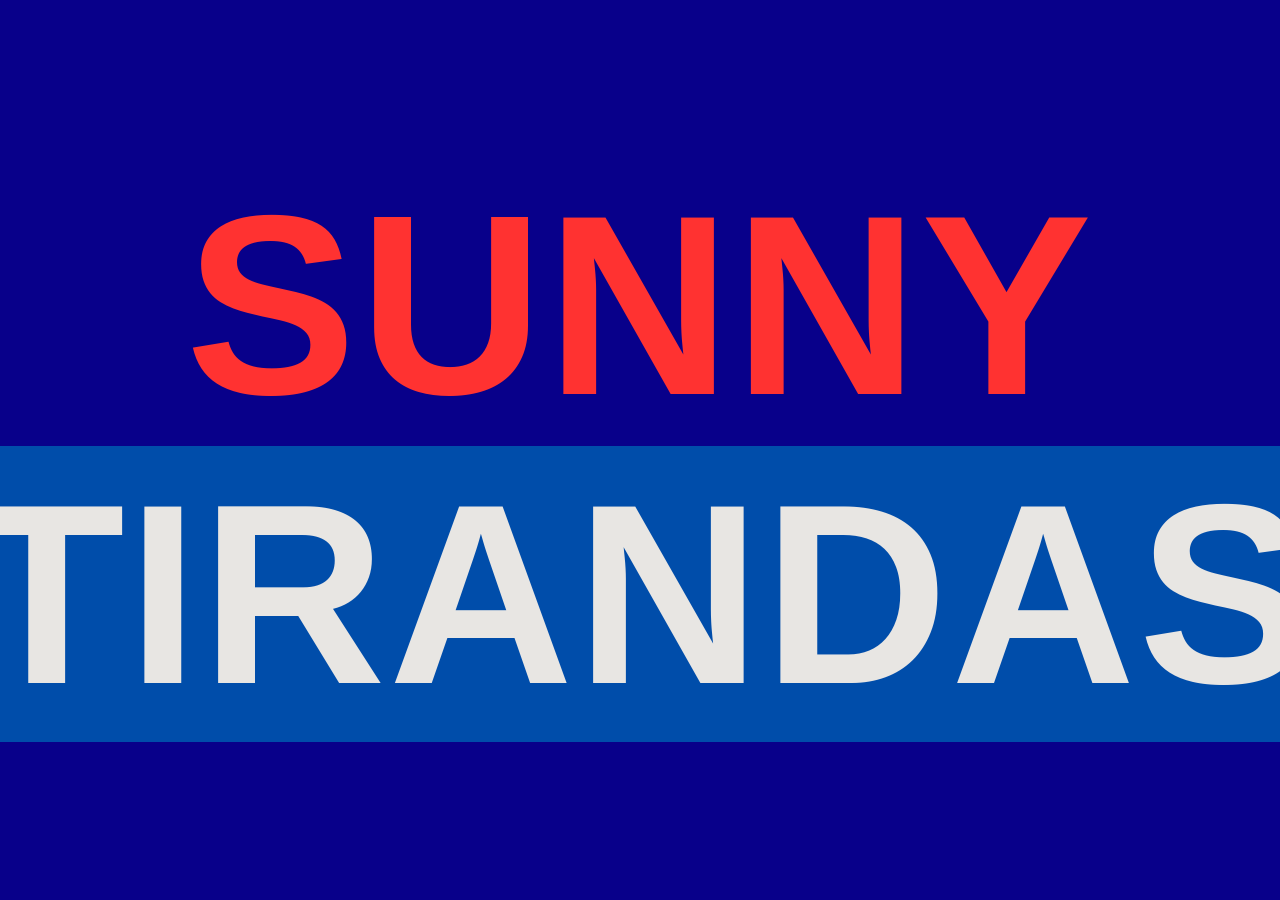
<file: index.html>
<!DOCTYPE html>
<html lang="en">
  <head>
    <meta charset="UTF-8" />
    <meta name="viewport" content="width=device-width, initial-scale=1.0" />
    <title>Hola</title>
    <meta name="description" content="Create your own brat-style text with bold typography" />
    <style>
      @font-face {
        font-family: 'Monte Stella';
        src: url('https://db.onlinewebfonts.com/t/63ce3c7522a1dc88ee78bcfd77f6638a.woff2') format('woff2'),
             url('https://db.onlinewebfonts.com/t/63ce3c7522a1dc88ee78bcfd77f6638a.woff') format('woff');
        font-weight: 800;
        font-style: normal;
      }

      * {
        margin: 0;
        padding: 0;
        box-sizing: border-box;
      }

      body {
        background-color: #08008a;
        min-height: 100vh;
        display: flex;
        flex-direction: column;
        align-items: center;
        justify-content: center;
        overflow: hidden;
      }

      .container {
        display: flex;
        flex-direction: column;
        align-items: center;
        width: 100%;
        gap: 0;
      }

      .top-text {
        text-align: center;
        margin-bottom: -0.35em;
      }

      .brat-input-top {
        background: transparent;
        border: none;
        outline: none;
        text-align: center;
        width: 100%;
        color: #ff3231;
        font-family: 'Monte Stella', Impact, 'Arial Black', sans-serif;
        font-size: clamp(5rem, 20vw, 16rem);
        line-height: 1;
        letter-spacing: 0.01em;
        text-transform: uppercase;
        font-weight: bold;
        caret-color: currentColor;
      }

      .brat-input-top::placeholder {
        opacity: 0.5;
        color: #ff3231;
      }

      .bottom-bar {
        background-color: #004daa;
        padding: 0.05em 0.3em;
        text-align: center;
        display: inline-block;
      }

      .brat-input-bottom {
        background: transparent;
        border: none;
        outline: none;
        text-align: center;
        width: auto;
        color: #e8e6e3;
        font-family: 'Monte Stella', Impact, 'Arial Black', sans-serif;
        font-size: clamp(5rem, 20vw, 16rem);
        line-height: 1;
        letter-spacing: 0.01em;
        text-transform: uppercase;
        font-weight: bold;
        caret-color: currentColor;
      }

      .brat-input-bottom::placeholder {
        opacity: 0.5;
        color: #e8e6e3;
      }
    </style>
  </head>
  <body>
    <div class="container">
      <div class="top-text">
        <input
          type="text"
          class="brat-input-top"
          value="SUNNY"
          placeholder="TOP TEXT"
          spellcheck="false"
          oninput="this.value = this.value.toUpperCase()"
        />
      </div>
      <div class="bottom-bar">
        <input
          type="text"
          class="brat-input-bottom"
          value="TIRANDAS"
          placeholder="BOTTOM TEXT"
          spellcheck="false"
          oninput="this.value = this.value.toUpperCase()"
        />
      </div>
    </div>
  </body>
</html>
</file>
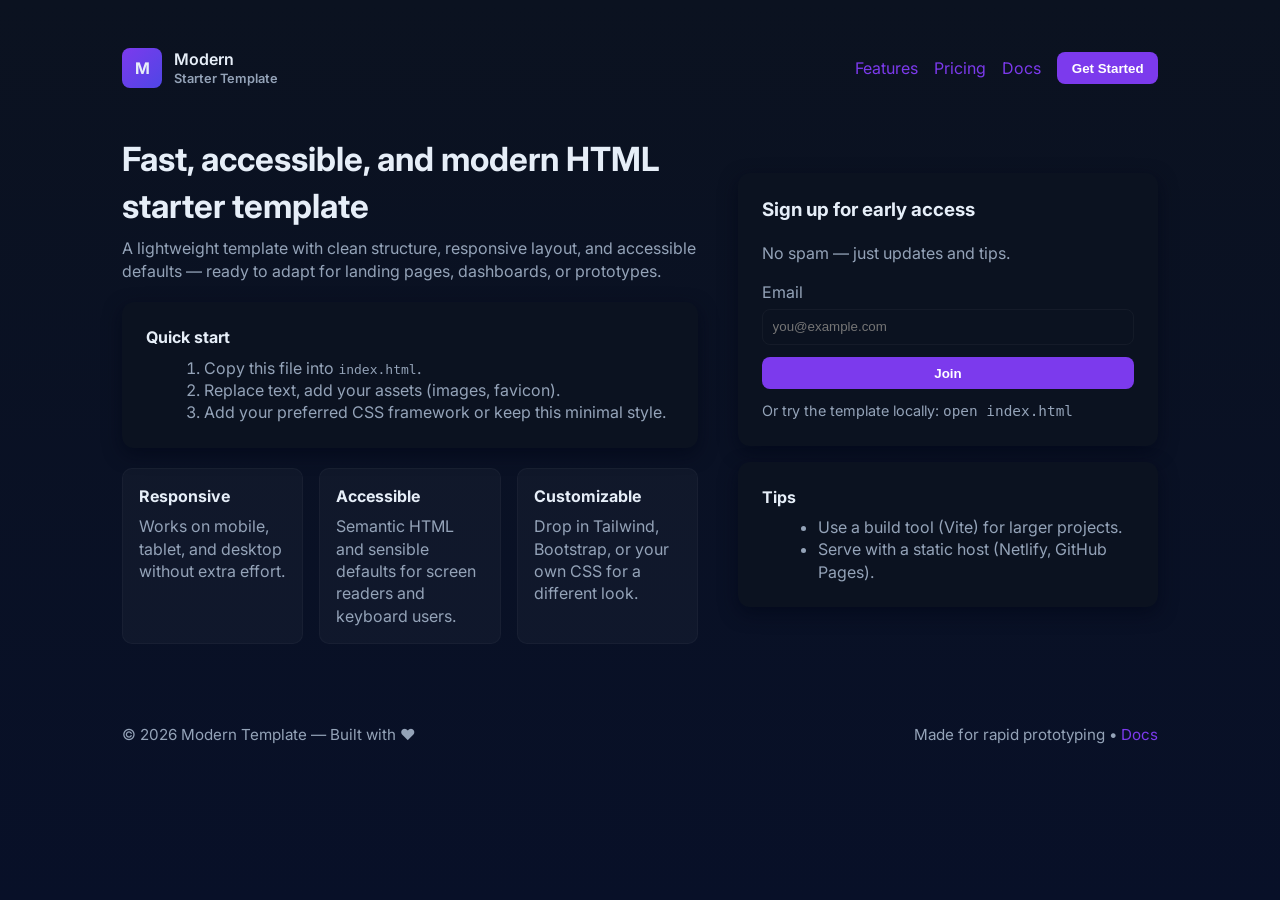
<file: Home.html>
<!DOCTYPE html><html lang="en">
<head>
  <meta charset="utf-8" />
  <meta name="viewport" content="width=device-width, initial-scale=1" />
  <meta name="description" content="A clean, responsive HTML starter template." />
  <title>Modern HTML Template — Starter</title>  <!-- Favicon (replace with your own) -->  <link rel="icon" href="/favicon.ico" />  <!-- Google Fonts (optional) -->  <link rel="preconnect" href="https://fonts.gstatic.com" crossorigin>
  <link href="https://fonts.googleapis.com/css2?family=Inter:wght@300;400;600;700&display=swap" rel="stylesheet">  <!-- Basic CSS (reset + simple utilities) -->  <style>
    :root{
      --bg: #0f172a;
      --card: #0b1220;
      --muted: #94a3b8;
      --accent: #7c3aed;
      --glass: rgba(255,255,255,0.03);
      color-scheme: light dark;
    }
    *{box-sizing:border-box}
    html,body{height:100%;margin:0;font-family:Inter, system-ui, -apple-system, "Segoe UI", Roboto, "Helvetica Neue", Arial;line-height:1.4;background:linear-gradient(180deg,#0b1220 0%, #081028 100%);color:#e6eef8}
    a{color:var(--accent);text-decoration:none}

    /* Container */
    .container{max-width:1100px;margin:0 auto;padding:2rem}

    /* Nav */
    .nav{display:flex;align-items:center;justify-content:space-between;padding:1rem 0}
    .brand{display:flex;gap:.75rem;align-items:center;font-weight:600}
    .brand .logo{width:40px;height:40px;border-radius:8px;background:linear-gradient(135deg,var(--accent),#4f46e5);display:inline-grid;place-items:center;font-weight:700}
    .nav-links{display:flex;gap:1rem;align-items:center}
    .btn{padding:.55rem .9rem;border-radius:8px;background:var(--accent);color:white;font-weight:600;border:none;cursor:pointer}

    /* Hero */
    .hero{display:grid;grid-template-columns:1fr 420px;gap:2.5rem;align-items:center;margin-top:2rem}
    .card{background:var(--card);padding:1.5rem;border-radius:12px;box-shadow:0 6px 18px rgba(2,6,23,0.6)}
    h1{margin:0 0 .5rem;font-size:clamp(1.6rem,2.6vw,2.4rem)}
    p.lead{color:var(--muted);margin:0 0 1.25rem}

    /* Features */
    .grid-3{display:grid;grid-template-columns:repeat(3,1fr);gap:1rem;margin-top:1.25rem}
    .feature{padding:1rem;border-radius:10px;background:var(--glass);border:1px solid rgba(255,255,255,0.03)}

    /* Footer */
    footer{margin-top:3rem;padding:2rem 0;color:var(--muted);font-size:.95rem}

    /* Responsive */
    @media (max-width:900px){
      .hero{grid-template-columns:1fr;}
      .grid-3{grid-template-columns:repeat(2,1fr)}
    }
    @media (max-width:520px){
      .grid-3{grid-template-columns:1fr}
      .nav-links{display:none}
    }
  </style></head>
<body>
  <div class="container">
    <!-- Nav -->
    <header class="nav">
      <div class="brand">
        <div class="logo">M</div>
        <div>
          <div>Modern</div>
          <div style="font-size:.8rem;color:var(--muted);">Starter Template</div>
        </div>
      </div><nav class="nav-links">
    <a href="#features">Features</a>
    <a href="#pricing">Pricing</a>
    <a href="#docs">Docs</a>
    <button class="btn">Get Started</button>
  </nav>
</header>

<!-- Hero -->
<main class="hero">
  <section>
    <h1>Fast, accessible, and modern HTML starter template</h1>
    <p class="lead">A lightweight template with clean structure, responsive layout, and accessible defaults — ready to adapt for landing pages, dashboards, or prototypes.</p>

    <div class="card">
      <strong>Quick start</strong>
      <ol style="margin:0.5rem 0 0 1.15rem;color:var(--muted)">
        <li>Copy this file into <code>index.html</code>.</li>
        <li>Replace text, add your assets (images, favicon).</li>
        <li>Add your preferred CSS framework or keep this minimal style.</li>
      </ol>
    </div>

    <div class="grid-3" id="features">
      <div class="feature">
        <strong>Responsive</strong>
        <div style="color:var(--muted);margin-top:.5rem">Works on mobile, tablet, and desktop without extra effort.</div>
      </div>
      <div class="feature">
        <strong>Accessible</strong>
        <div style="color:var(--muted);margin-top:.5rem">Semantic HTML and sensible defaults for screen readers and keyboard users.</div>
      </div>
      <div class="feature">
        <strong>Customizable</strong>
        <div style="color:var(--muted);margin-top:.5rem">Drop in Tailwind, Bootstrap, or your own CSS for a different look.</div>
      </div>
    </div>
  </section>

  <aside>
    <div class="card">
      <h3 style="margin-top:0">Sign up for early access</h3>
      <p style="color:var(--muted);margin-bottom:1rem">No spam — just updates and tips.</p>
      <form>
        <label for="email" style="display:block;margin-bottom:.35rem;color:var(--muted)">Email</label>
        <input id="email" name="email" type="email" placeholder="you@example.com" required style="width:100%;padding:.6rem;border-radius:8px;border:1px solid rgba(255,255,255,0.04);background:transparent;color:inherit;margin-bottom:.75rem" />
        <button class="btn" type="submit" style="width:100%">Join</button>
      </form>
      <div style="margin-top:.75rem;color:var(--muted);font-size:.9rem">Or try the template locally: <code>open index.html</code></div>
    </div>

    <div class="card" style="margin-top:1rem">
      <strong>Tips</strong>
      <ul style="color:var(--muted);margin:0.5rem 0 0 1rem">
        <li>Use a build tool (Vite) for larger projects.</li>
        <li>Serve with a static host (Netlify, GitHub Pages).</li>
      </ul>
    </div>
  </aside>
</main>

<footer>
  <div style="display:flex;justify-content:space-between;align-items:center;gap:1rem;flex-wrap:wrap">
    <div>&copy; <span id="year"></span> Modern Template — Built with ❤️</div>
    <div style="color:var(--muted)">Made for rapid prototyping • <a href="#docs">Docs</a></div>
  </div>
</footer>

  </div>  <script>
    // Small JS helpers
    document.getElementById('year').textContent = new Date().getFullYear();

    // Example: simple form handler (replace with real endpoint)
    document.querySelector('form')?.addEventListener('submit', function(e){
      e.preventDefault();
      const email = this.email?.value || '';
      if(!email) return alert('Please enter an email');
      alert('Thanks — we would send a confirmation to: ' + email);
      this.reset();
    });
  </script></body>
</html>
</file>
